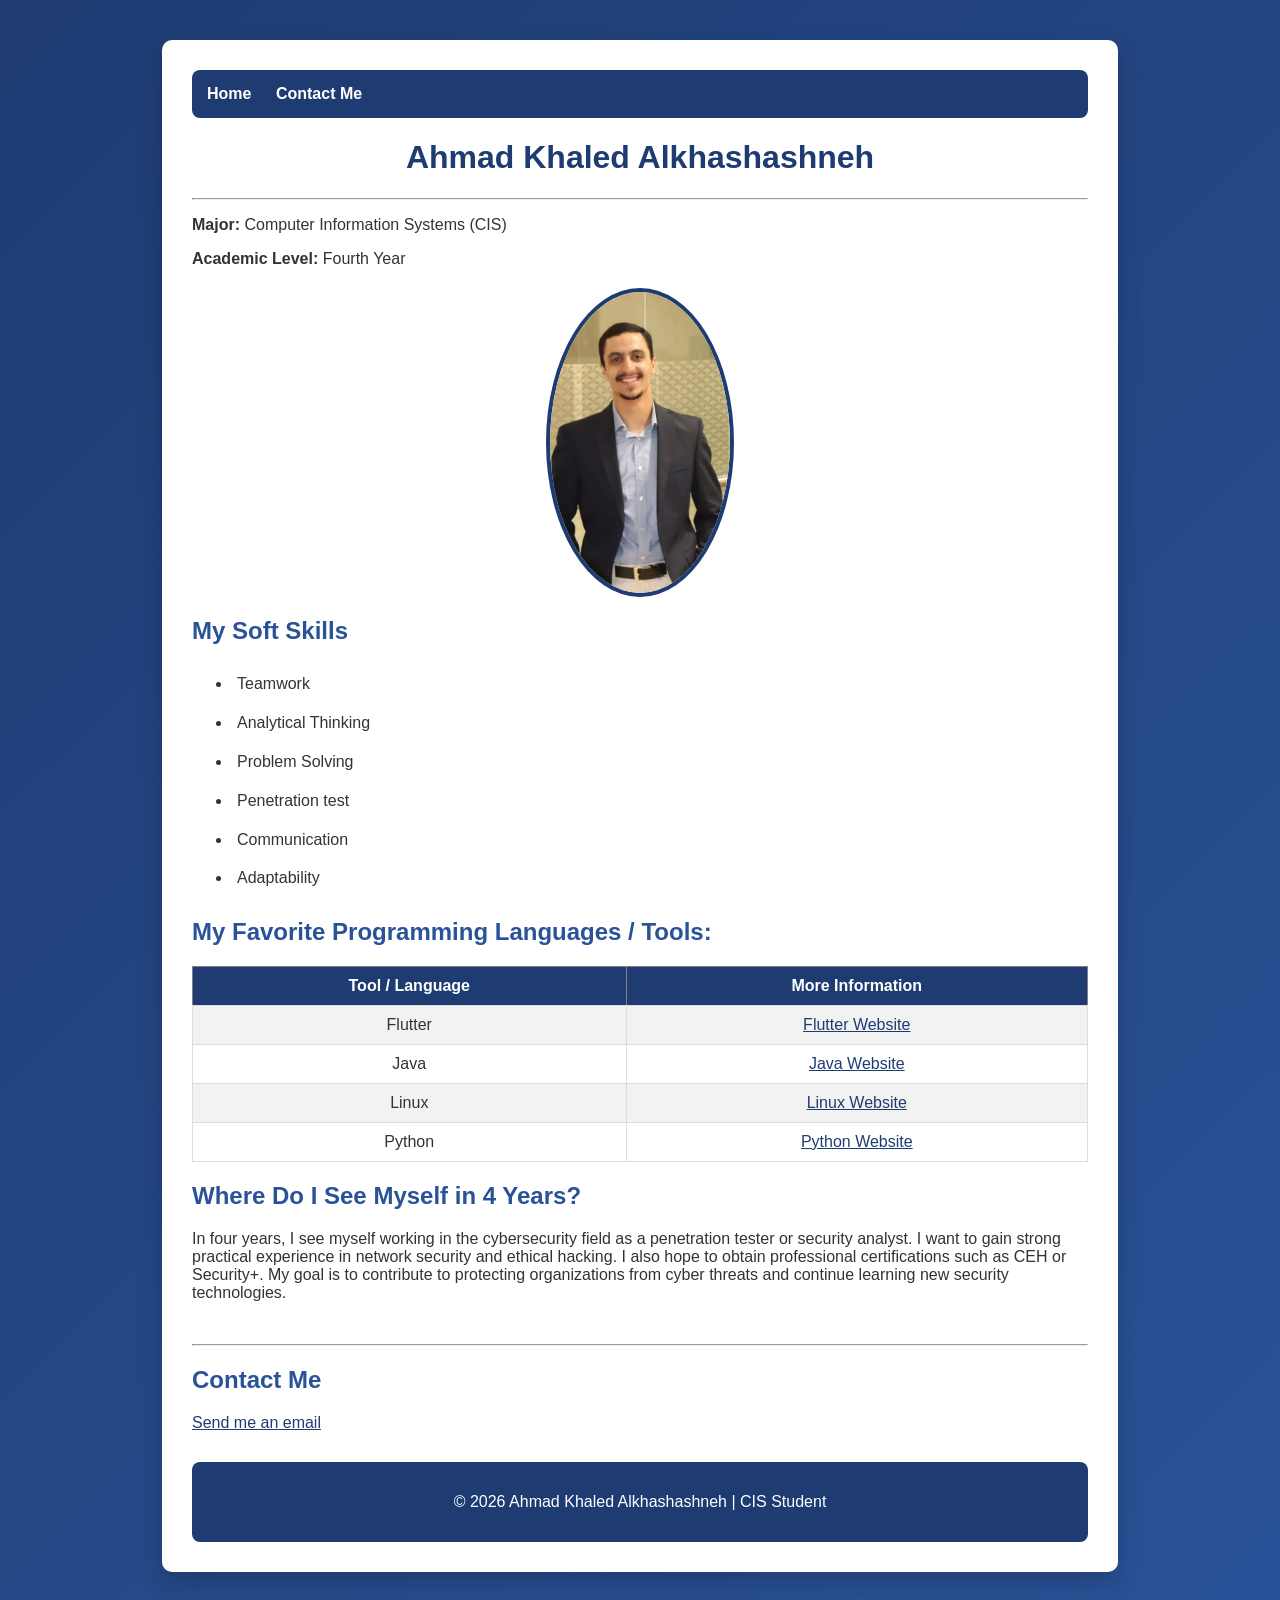
<file: index.html>
<!DOCTYPE html>
<html>

<head>
<title>165526 - Ahmad Khaled Alkhashashneh</title>
<link rel="stylesheet" href="style.css">
</head>

<body>

<div class="container">

<nav>
<a href="index.html">Home</a>
<a href="contact.html">Contact Me</a>
</nav>

<h1>Ahmad Khaled Alkhashashneh</h1>
<hr>

<p><b>Major:</b> Computer Information Systems (CIS)</p>
<p><b>Academic Level:</b> Fourth Year</p>

<img src="images/myphoto.jpg.jpeg" class="profile" alt="Ahmad Photo">

<h2>My Soft Skills</h2>

<ul>
<li>Teamwork</li>
<li>Analytical Thinking</li>
<li>Problem Solving</li>
<li>Penetration test</li>
<li>Communication</li>
<li>Adaptability</li>
</ul>


<h2>My Favorite Programming Languages / Tools:</h2>

<table border="1">

<tr>
<th>Tool / Language</th>
<th>More Information</th>
</tr>

<tr>
<td>Flutter</td>
<td><a href="https://flutter.dev/" target="_blank">Flutter Website</a></td>
</tr>

<tr>
<td>Java</td>
<td><a href="https://www.java.com/en/" target="_blank">Java Website</a></td>
</tr>

<tr>
<td>Linux</td>
<td><a href="https://www.linux.org" target="_blank">Linux Website</a></td>
</tr>

<tr>
<td>Python</td>
<td><a href="https://www.python.org/" target="_blank">Python Website</a></td>
</tr>

</table>


<h2>Where Do I See Myself in 4 Years?</h2>

<p>
In four years, I see myself working in the cybersecurity field as a penetration tester or security analyst. 
I want to gain strong practical experience in network security and ethical hacking. 
I also hope to obtain professional certifications such as CEH or Security+. 
My goal is to contribute to protecting organizations from cyber threats and continue learning new security technologies.
</p>
<br><hr>

<h2>Contact Me</h2>

<p>
<a href="mailto:akalkhashashneh22@cit.just.edu.jo">Send me an email</a>
</p>


<footer>
<p>© 2026 Ahmad Khaled Alkhashashneh | CIS Student</p>
</footer>

</div>

</body>

</html>
</file>
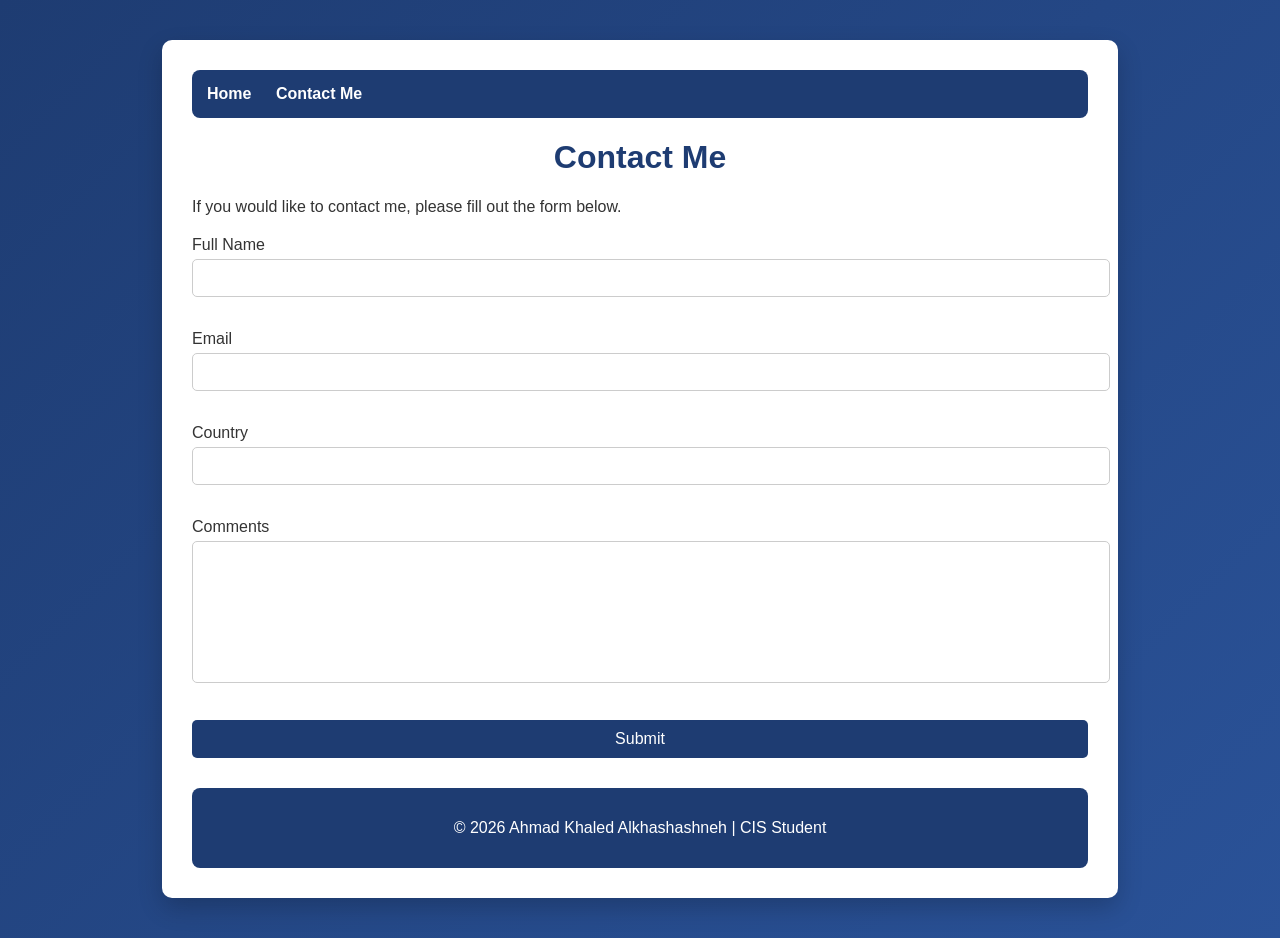
<file: contact.html>
<!DOCTYPE html>
<html>

<head>
<title>Contact Me</title>
<link rel="stylesheet" href="style.css">
<script src="script.js"></script>
</head>

<body>

<div class="container">

<nav>
<a href="index.html">Home</a>
<a href="contact.html">Contact Me</a>
</nav>

<h1>Contact Me</h1>

<p>If you would like to contact me, please fill out the form below.</p>

<form onsubmit="return validateForm()">

<label>Full Name</label><br>
<input type="text" id="name"><br><br>

<label>Email</label><br>
<input type="email" id="email"><br><br>

<label>Country</label><br>
<input type="text" id="country"><br><br>

<label>Comments</label><br>
<textarea id="comments"></textarea><br><br>

<button type="submit">Submit</button>

</form>

<footer>
<p>© 2026 Ahmad Khaled Alkhashashneh | CIS Student</p>
</footer>

</div>

</body>
</html>
</file>
<file: style.css>
body{
    font-family: Arial, sans-serif;
    background: linear-gradient(135deg,#1e3c72,#2a5298);
    margin:0;
    padding:0;
    color:#333;
}

.container{
    background:white;
    width:70%;
    margin:40px auto;
    padding:30px;
    border-radius:10px;
    box-shadow:0 10px 25px rgba(0,0,0,0.2);
}

nav{
    background:#1e3c72;
    padding:15px;
    border-radius:8px;
    margin-bottom:20px;
}

nav a{
    color:white;
    text-decoration:none;
    margin-right:20px;
    font-weight:bold;
}

nav a:hover{
    color:#ffd700;
}

h1{
    text-align:center;
    color:#1e3c72;
}

h2{
    color:#2a5298;
}

.profile{
    display:block;
    margin:20px auto;
    width:180px;
    border-radius:50%;
    border:4px solid #1e3c72;
}

ul{
    line-height:1.8;
}

table{
    width:100%;
    border-collapse:collapse;
    margin-top:15px;
}

th{
    background:#1e3c72;
    color:white;
    padding:10px;
}

td{
    padding:10px;
    border:1px solid #ddd;
    text-align:center;
}

tr:nth-child(even){
    background:#f2f2f2;
}

a{
    color:#1e3c72;
}

a:hover{
    color:#ff6600;
}

button{
    background:#1e3c72;
    color:white;
    border:none;
    padding:10px 20px;
    border-radius:5px;
}

button:hover{
    background:#ff6600;
}

footer{
text-align:center;
margin-top:30px;
padding:15px;
background:#1e3c72;
color:white;
border-radius:8px;
}

ul li{
padding:5px;
transition:0.3s;
}

ul li:hover{
transform:translateX(8px);
color:#1e3c72;
font-weight:bold;
}

tr:hover{
background:#dbe6ff;
transition:0.3s;
}

form{
margin-top:20px;
}

input, textarea{
width:100%;
padding:10px;
margin-top:5px;
margin-bottom:15px;
border:1px solid #ccc;
border-radius:5px;
font-size:14px;
}

input:focus, textarea:focus{
border-color:#1e3c72;
outline:none;
}

textarea{
height:120px;
resize:none;
}

button{
width:100%;
font-size:16px;
}

.container{
animation:fadeIn 1s ease;
}

@keyframes fadeIn{
from{
opacity:0;
transform:translateY(20px);
}
to{
opacity:1;
transform:translateY(0);
}
}
</file>
